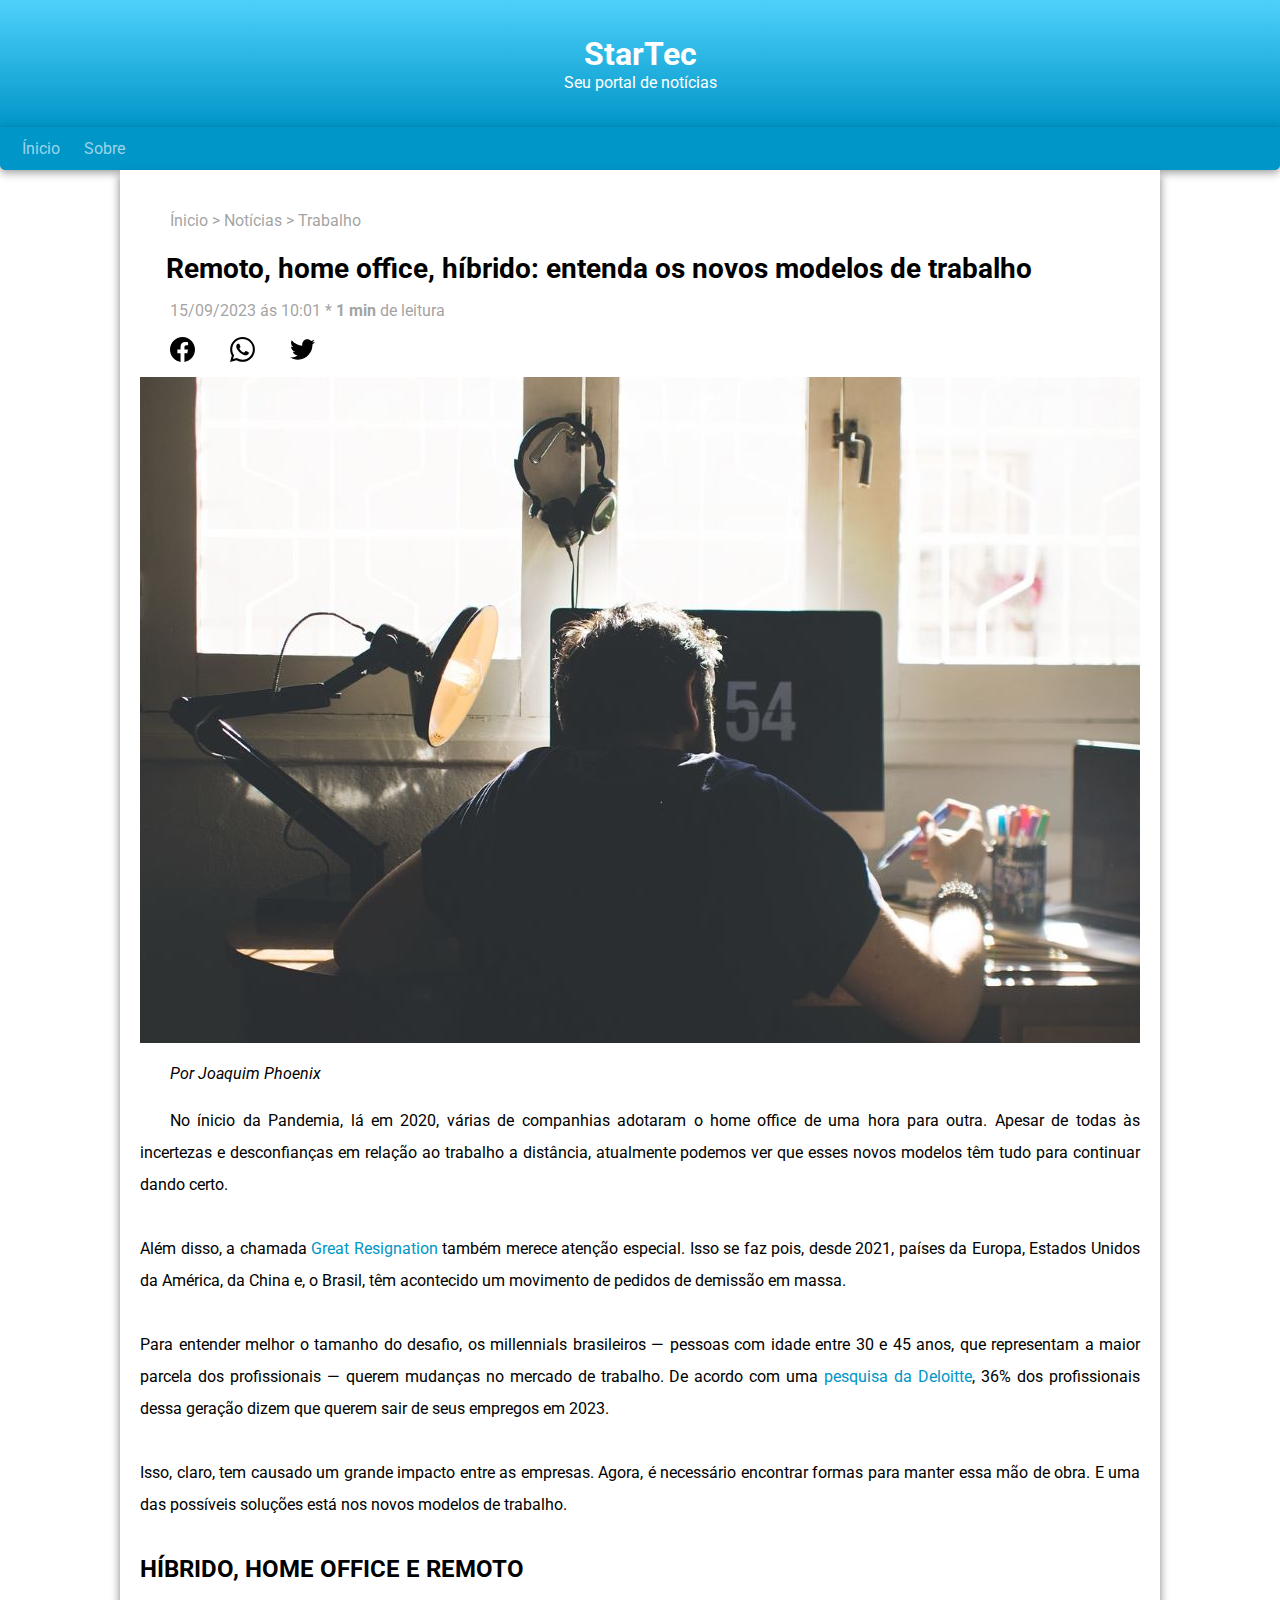
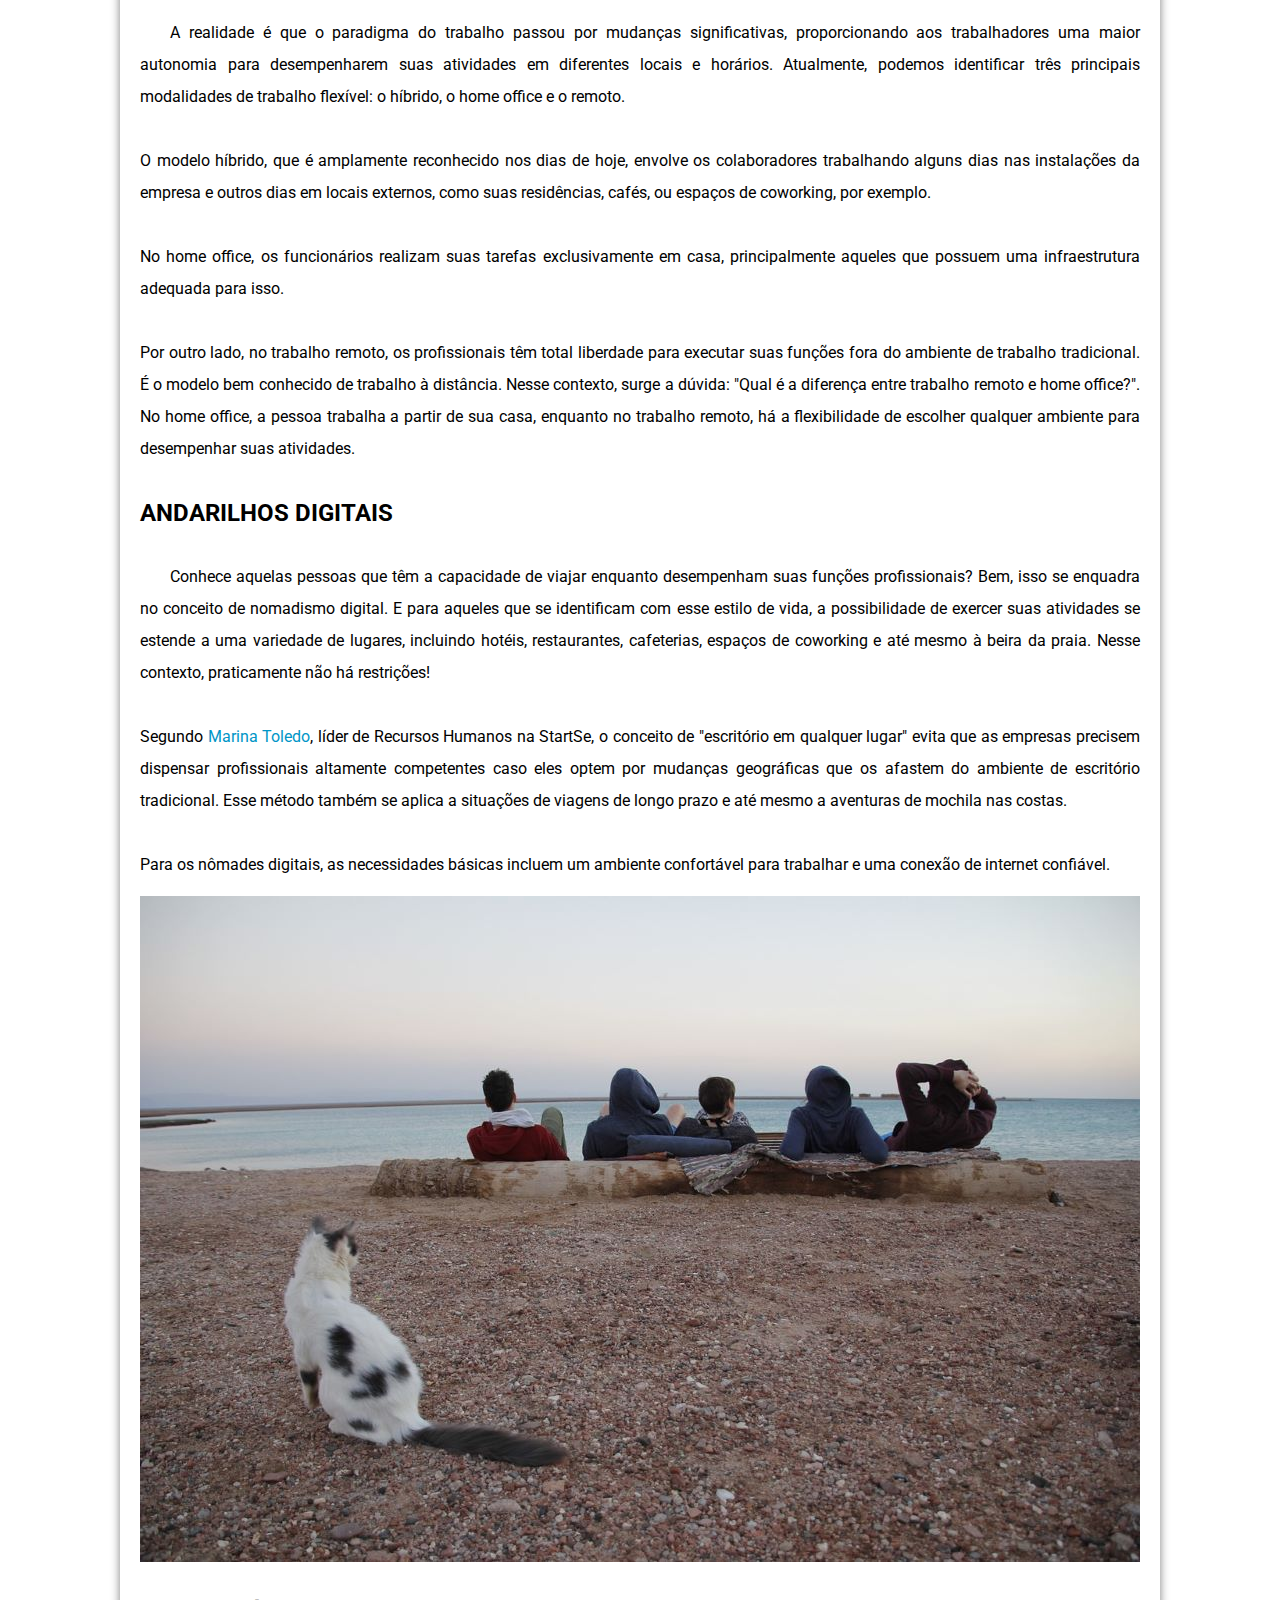
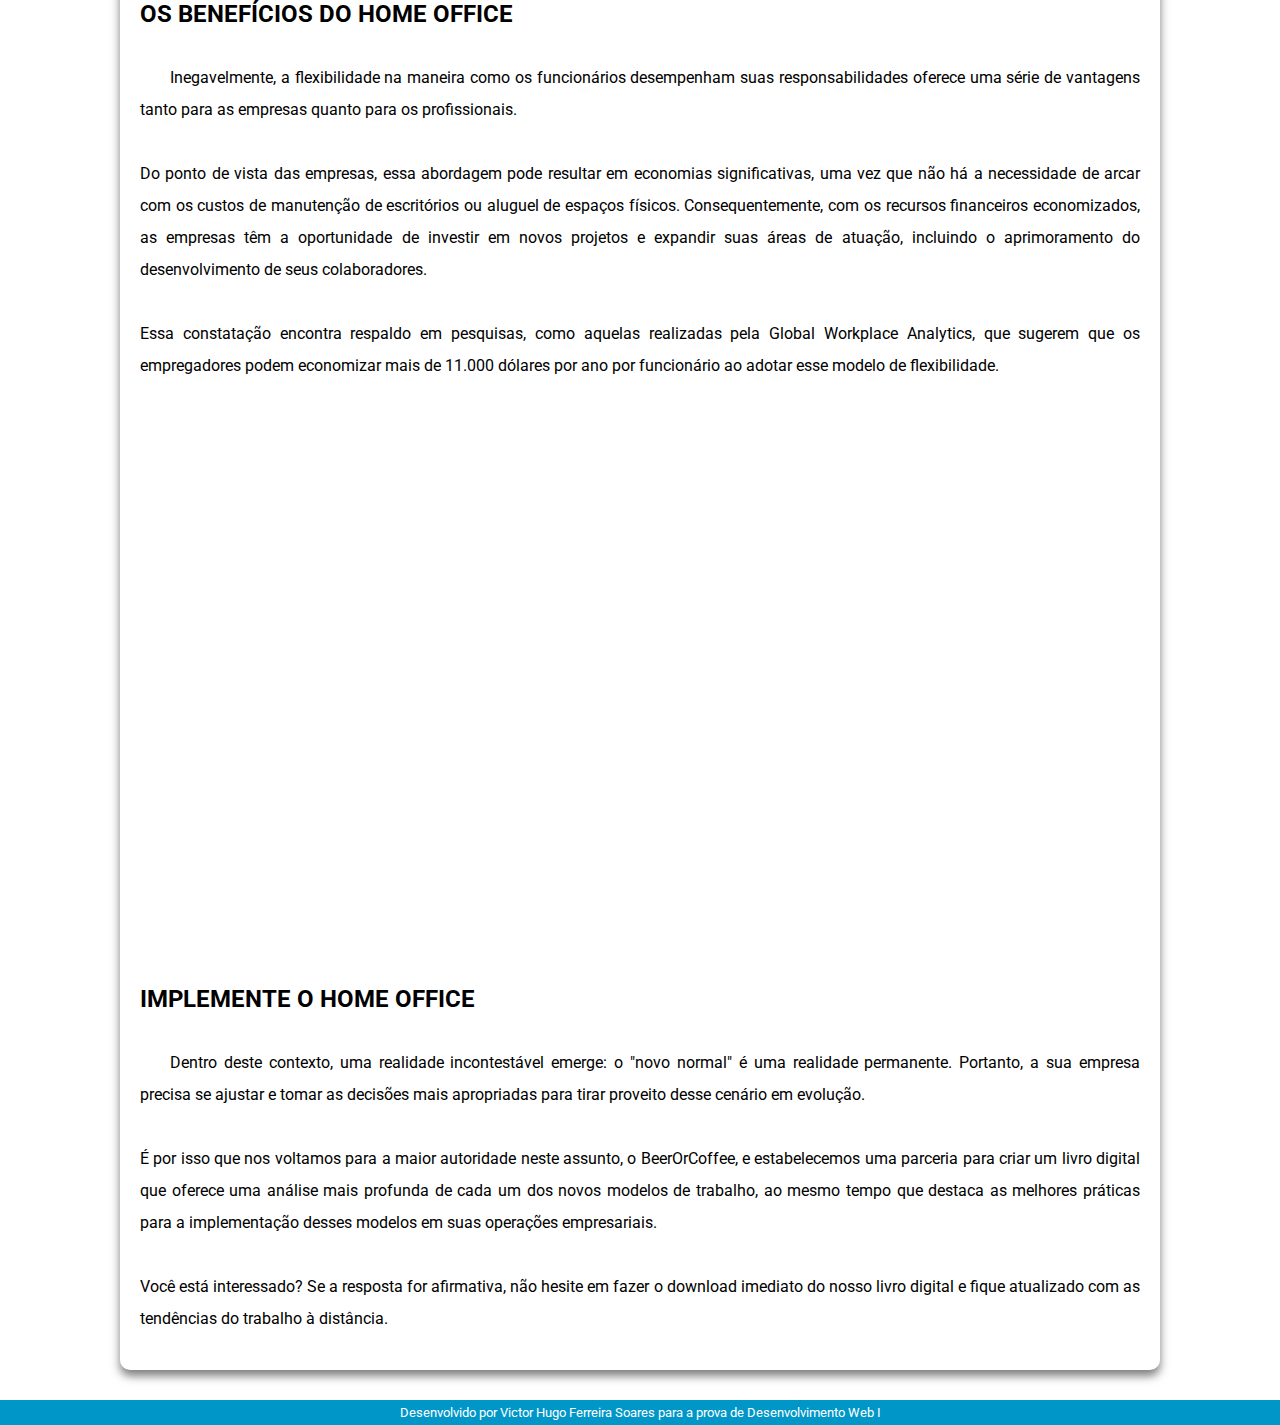
<file: StarTec - seu portal de nóticias sobre tecnologia/index.html>
<!DOCTYPE html>
<html lang="pt-br">

<head>
    <meta charset="UTF-8">
    <meta name="viewport" content="width=device-width, initial-scale=1.0">
    <title>StarTec - Seu portal de notícias sobre tecnologia</title>
    <link rel="stylesheet" href="style.css">
    <link rel="shortcut icon" href="Imagens/StarTec.png" type="image/x-icon">
</head>

<body>
    <div class="Logo">
        <h1>StarTec</h1>
        Seu portal de notícias
    </div>
    <nav class="Menu">
        <a href="index.html">Ínicio</a>
        <a href="Páginas/Sobre/index.html">Sobre</a>
    </nav>
    <article class="Corpo">
        <div class="Título">
            <p class="Subinfo">Ínicio > Notícias > Trabalho</p>
            <h1>Remoto, home office, híbrido: entenda os novos modelos de trabalho</h1>
            <p class="Subinfo" id="Concerto">15/09/2023 ás 10:01 * <b>1 min</b> de leitura</p>
            <div class="Share">
                <a href="https://www.facebook.com/sharer/sharer.php?u=" target="_blank">
                    <img width="25" height="25" src="Imagens/face.svg" alt="">
                </a>
                <a href="https://api.whatsapp.com/send?text=Confira este site: " target="_blank">
                    <img widht="25" height="25" src="Imagens/whatsapp.svg" alt="">
                </a>
                <a href="https://twitter.com/intent/tweet?url='" target="_blank">
                    <img width="25" height="25" src="Imagens/twitter.svg" alt="">
                </a>
            </div>
        </div>
        <img src="Imagens/pessoa-trabalhando.jpg" alt="Pessoa trabalhando">
        </div>
        <p class="Autor"><i>Por Joaquim Phoenix</i></p>
        <p>No ínicio da Pandemia, lá em 2020, várias de companhias adotaram o home office de uma hora para
            outra. Apesar de todas às incertezas e desconfianças em relação ao trabalho a distância, atualmente podemos
            ver que esses novos modelos têm tudo para continuar dando certo.
            <br>
            <br>
            Além disso, a chamada <a href="https://www.startse.com/artigos/great-resignation-demissoes-eua/"
                target="_blank">Great Resignation</a> também merece atenção especial. Isso se faz pois, desde 2021,
            países
            da
            Europa, Estados Unidos da América, da China e, o Brasil, têm acontecido um movimento de pedidos de
            demissão em massa.
            <br>
            <br>
            Para entender melhor o tamanho do desafio, os millennials brasileiros — pessoas com idade entre 30 e 45
            anos,
            que representam a maior parcela dos profissionais — querem mudanças no mercado de trabalho. De acordo com
            uma <a href="https://www2.deloitte.com/br/pt/pages/human-capital/articles/millennials-survey.html"
                target="_blank">pesquisa da
                Deloitte</a>, 36% dos profissionais dessa geração dizem que querem sair de seus empregos em 2023.
            <br>
            <br>
            Isso, claro, tem causado um grande impacto entre as empresas. Agora, é necessário encontrar formas para
            manter
            essa mão de obra. E uma das possíveis soluções está nos novos modelos de trabalho.
        </p>
        <br>
        <h2>HÍBRIDO, HOME OFFICE E REMOTO</h2>
        <br>
        <p>
            A realidade é que o paradigma do trabalho passou por mudanças significativas, proporcionando aos
            trabalhadores
            uma maior autonomia para desempenharem suas atividades em diferentes locais e horários. Atualmente, podemos
            identificar três principais modalidades de trabalho flexível: o híbrido, o home office e o remoto.
            <br>
            <br>
            O modelo híbrido, que é amplamente reconhecido nos dias de hoje, envolve os colaboradores trabalhando alguns
            dias nas instalações da empresa e outros dias em locais externos, como suas residências, cafés, ou espaços
            de
            coworking, por exemplo.
            <br>
            <br>
            No home office, os funcionários realizam suas tarefas exclusivamente em casa, principalmente aqueles que
            possuem
            uma infraestrutura adequada para isso.
            <br>
            <br>
            Por outro lado, no trabalho remoto, os profissionais têm total liberdade para executar suas funções fora do
            ambiente de trabalho tradicional. É o modelo bem conhecido de trabalho à distância. Nesse contexto, surge a
            dúvida: "Qual é a diferença entre trabalho remoto e home office?". No home office, a pessoa trabalha a
            partir de
            sua casa, enquanto no trabalho remoto, há a flexibilidade de escolher qualquer ambiente para desempenhar
            suas
            atividades.
        </p>
        <br>
        <h2>ANDARILHOS DIGITAIS</h2>
        <br>
        <p>
            Conhece aquelas pessoas que têm a capacidade de viajar enquanto desempenham suas funções profissionais? Bem,
            isso se enquadra no conceito de nomadismo digital. E para aqueles que se identificam com esse estilo de
            vida, a
            possibilidade de exercer suas atividades se estende a uma variedade de lugares, incluindo hotéis,
            restaurantes,
            cafeterias, espaços de coworking e até mesmo à beira da praia. Nesse contexto, praticamente não há
            restrições!
            <br>
            <br>
            Segundo <a href="https://www.linkedin.com/in/marina-toledo-20264a129/?originalSubdomain=br"
                target="_blank">Marina Toledo</a>, líder de Recursos Humanos na StartSe, o conceito de "escritório em
            qualquer lugar" evita
            que as empresas precisem dispensar profissionais altamente competentes caso eles optem por mudanças
            geográficas
            que os afastem do ambiente de escritório tradicional. Esse método também se aplica a situações de viagens de
            longo prazo e até mesmo a aventuras de mochila nas costas.
            <br>
            <br>
            Para os nômades digitais, as necessidades básicas incluem um ambiente confortável para trabalhar e uma
            conexão
            de internet confiável.
        </p>
        <img src="Imagens/andarilhos.jpg" alt="Pessoas andarilhas">
        <br>
        <br>
        <h2>OS BENEFÍCIOS DO HOME OFFICE</h2>
        <br>
        <p>
            Inegavelmente, a flexibilidade na maneira como os funcionários desempenham suas responsabilidades oferece
            uma
            série de vantagens tanto para as empresas quanto para os profissionais.
            <br>
            <br>
            Do ponto de vista das empresas, essa abordagem pode resultar em economias significativas, uma vez que não há
            a
            necessidade de arcar com os custos de manutenção de escritórios ou aluguel de espaços físicos.
            Consequentemente,
            com os recursos financeiros economizados, as empresas têm a oportunidade de investir em novos projetos e
            expandir suas áreas de atuação, incluindo o aprimoramento do desenvolvimento de seus colaboradores.
            <br>
            <br>
            Essa constatação encontra respaldo em pesquisas, como aquelas realizadas pela Global Workplace Analytics,
            que
            sugerem que os empregadores podem economizar mais de 11.000 dólares por ano por funcionário ao adotar esse
            modelo de flexibilidade.
        </p>
        <div class="video">
            <iframe width="560" height="315" src="https://www.youtube.com/embed/badvajP-My8?si=OM2L9JgHCUgENMia"
                title="YouTube video player" frameborder="0"
                allow="accelerometer; autoplay; clipboard-write; encrypted-media; gyroscope; picture-in-picture; web-share"
                allowfullscreen></iframe>
        </div>
        <br>
        <br>
        <h2>IMPLEMENTE O HOME OFFICE</h2>
        <br>
        <p>
            Dentro deste contexto, uma realidade incontestável emerge: o "novo normal" é uma realidade permanente.
            Portanto,
            a sua empresa precisa se ajustar e tomar as decisões mais apropriadas para tirar proveito desse cenário em
            evolução.
            <br>
            <br>
            É por isso que nos voltamos para a maior autoridade neste assunto, o BeerOrCoffee, e estabelecemos uma
            parceria
            para criar um livro digital que oferece uma análise mais profunda de cada um dos novos modelos de trabalho,
            ao
            mesmo tempo que destaca as melhores práticas para a implementação desses modelos em suas operações
            empresariais.
            <br>
            <br>
            Você está interessado? Se a resposta for afirmativa, não hesite em fazer o download imediato do nosso livro
            digital e fique atualizado com as tendências do trabalho à distância.
        </p>
    </article>
    <footer>Desenvolvido por Victor Hugo Ferreira Soares para a prova de Desenvolvimento Web I</footer>
    <script>
        function shareWhatsApp() {
            // Substitua a URL e o texto conforme necessário
            window.open('https://api.whatsapp.com/send?text=Confira este site: ' + encodeURIComponent(window.location.href));
        }

        function shareEmail() {
            // Substitua o endereço de email e o assunto conforme necessário
            window.location.href = 'mailto:?subject=Confira este site&body=' + encodeURIComponent(window.location.href);
        }

        function shareTwitter() {
            // Substitua o texto e a URL conforme necessário
            window.open('https://twitter.com/intent/tweet?url=' + encodeURIComponent(window.location.href) + '&text=Confira este site');
        }

        function shareFacebook() {
            // Substitua a URL e o título conforme necessário
            window.open('https://www.facebook.com/sharer/sharer.php?u=' + encodeURIComponent(window.location.href) + '&title=Confira este site');
        }
    </script>
</body>

</html>
</file>
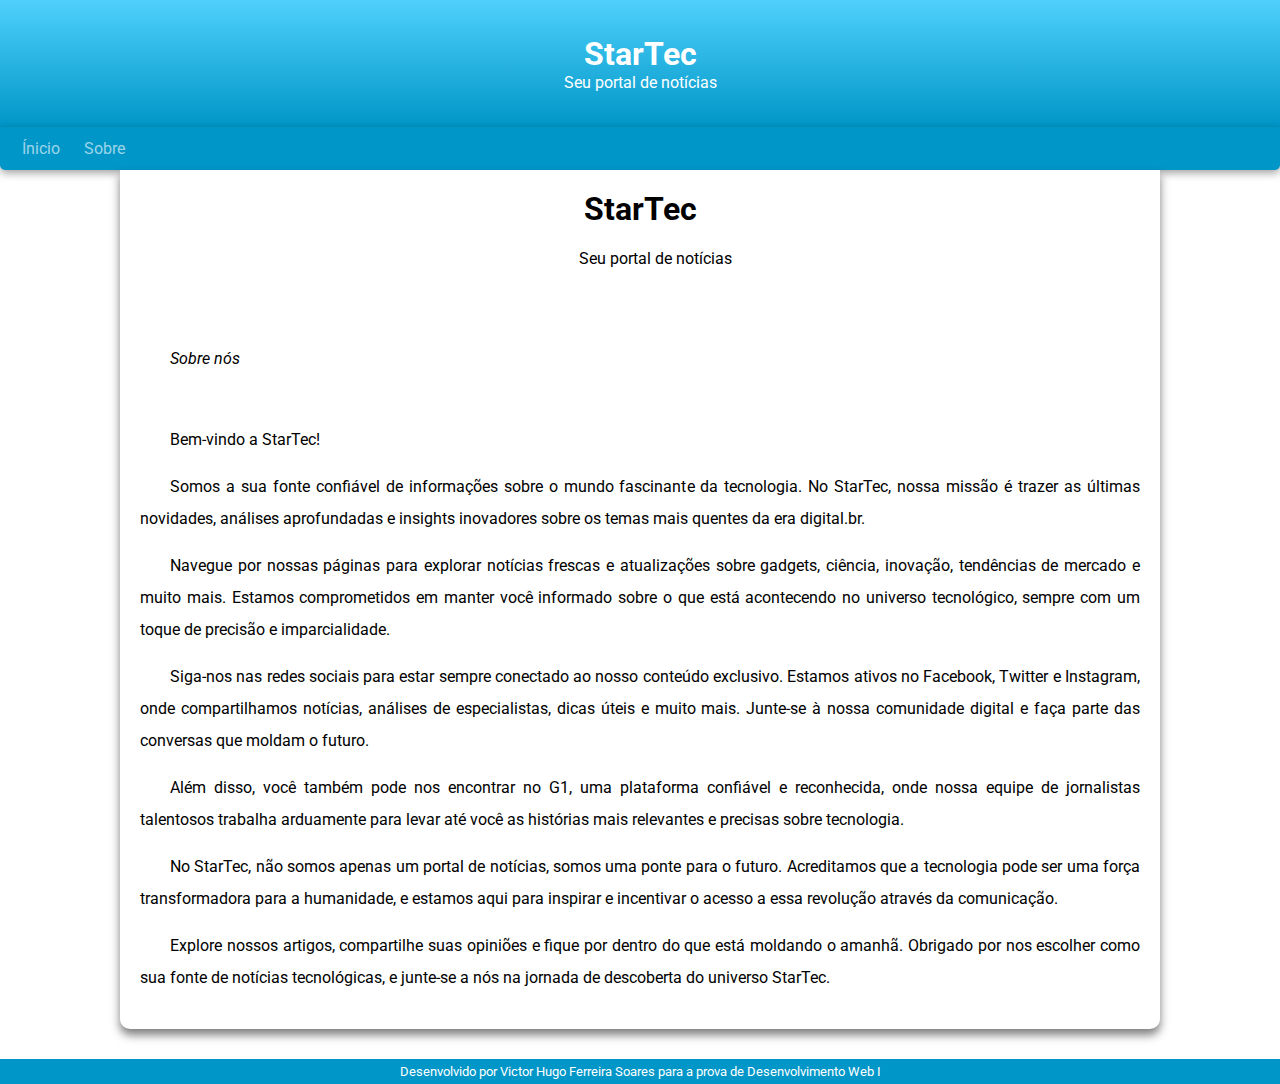
<file: StarTec - seu portal de nóticias sobre tecnologia/Páginas/Sobre/index.html>
<!DOCTYPE html>
<html lang="pt-br">

<head>
    <meta charset="UTF-8">
    <meta name="viewport" content="width=device-width, initial-scale=1.0">
    <title>Sobre</title>
    <link rel="stylesheet" href="style.css">
    <link rel="shortcut icon" href="Imagens2/StarTec.png" type="image/x-icon">
</head>

<body>
    <div class="Logo">
        <h1>StarTec</h1>
        Seu portal de notícias
    </div>
    <nav class="Menu">
        <a href="../../index.html">Ínicio</a>
        <a href="./index.html">Sobre</a>
    </nav>
    <div class="Corpo">
        <h1 id="identificador">StarTec</h1>
        <p id="identificador">Seu portal de notícias</p>
        <br>
        <br>
        <i>
            <p>Sobre nós</p>
        </i>
        <br>
        <p>
        <p>Bem-vindo a StarTec!</p>

        <p>Somos a sua fonte confiável de informações sobre o mundo fascinante da tecnologia. No StarTec, nossa missão é
            trazer as últimas novidades, análises aprofundadas e insights inovadores sobre os temas mais quentes da era
            digital.br. </p>
        <p>Navegue por nossas páginas para explorar notícias frescas e atualizações sobre gadgets, ciência, inovação,
            tendências de mercado e muito mais. Estamos comprometidos em manter você informado sobre o que está
            acontecendo no universo tecnológico, sempre com um toque de precisão e imparcialidade.</p> 
        <p>Siga-nos nas redes sociais para estar sempre conectado ao nosso conteúdo exclusivo. Estamos ativos no
            Facebook, Twitter e Instagram, onde compartilhamos notícias, análises de especialistas, dicas úteis e muito
            mais. Junte-se à nossa comunidade digital e faça parte das conversas que moldam o futuro.</p>

        <p>Além disso, você também pode nos encontrar no G1, uma plataforma confiável e reconhecida, onde nossa equipe
            de jornalistas talentosos trabalha arduamente para levar até você as histórias mais relevantes e precisas
            sobre tecnologia.</p>

        <p>No StarTec, não somos apenas um portal de notícias, somos uma ponte para o futuro. Acreditamos que a
            tecnologia pode ser uma força transformadora para a humanidade, e estamos aqui para inspirar e incentivar o
            acesso a essa revolução através da comunicação.</p>

        <p>Explore nossos artigos, compartilhe suas opiniões e fique por dentro do que está moldando o amanhã. Obrigado
            por nos escolher como sua fonte de notícias tecnológicas, e junte-se a nós na jornada de descoberta do
            universo StarTec.</p>

    </div>

    <footer>
        Desenvolvido por Victor Hugo Ferreira Soares para a prova de Desenvolvimento Web I
    </footer>
</body>

</html>
</file>
<file: StarTec - seu portal de nóticias sobre tecnologia/style.css>
@charset "UTF-8";
@import url('https://fonts.googleapis.com/css2?family=Roboto:ital,wght@0,100;0,300;0,400;0,500;0,700;0,900;1,100;1,300;1,400;1,500;1,700;1,900&display=swap');

:root {
    --fonte1: 'Roboto', sans-serif;
    --color1: #0096C7;
    --color2: #caf0f8;
}

* {
    padding: 0px;
    margin: 0px;
    font-family: var(--fonte1);
}

.Logo {
    text-align: center;
    padding: 35px;
    margin: auto;
    background-image: linear-gradient(to bottom, #03bcfab2, #0096C7);
    color: white;
}



.Logo > p {
    font-size: 16px;
    font-weight: light;
}

.Menu {
    background-color: var(--color1);
    color: rgb(224, 224, 224);
    padding: 12px;
    text-align: left;
    font-size: 16px;
    box-shadow: 0px 3px 9px rgba(0, 0, 0, 0.377);
    border-bottom-left-radius: 5px;
    border-bottom-right-radius: 5px;
}

.Menu > a {
    text-decoration: none;
    color: rgba(255, 255, 255, 0.616);
    padding: 5px;
    margin: 0px 5px 0px 5px;
}

.Menu > a:hover {
    color: var(--color1);
    transition: 0.3s;
    background-color: rgba(255, 255, 255, 0.788);
    border-radius: 5px;
    padding: 8px;
}

.Corpo {
    background-color: white;
    min-width: 300px;
    max-width: 1000px;
    margin: auto;
    margin-bottom: 30px;
    padding: 20px;
    box-shadow: 0px 6px 10px rgba(0, 0, 0, 0.509);
    border-bottom-left-radius: 10px;
    border-bottom-right-radius: 10px;
}

.Corpo p {
    margin: 15px 0px 15px 0;
    text-align: justify;
    text-indent: 30px;
    font-size: 1em;
    line-height: 2em;
}

.Corpo a {
    text-decoration: none;
    color: var(--color1);
}

.Corpo a:hover {
    text-decoration: underline;
}

.Corpo img {
    display: block;
    margin: auto;
}

.video {
    background-color: var(--cor5);
    margin: 0px -20px 30px -20px;
    padding: 20px;
    padding-bottom: 50%;
    position: relative;
}

.video > iframe {
    position: absolute;
    top: 5%;
    left: 5%;
    width: 90%;
    height: 90%;
}

.Subinfo {
    color: rgba(133, 133, 133, 0.76);
    font-weight: light;
    font-size: 12px;
    text-align: left;

}

.Título h1 {
    font-size: 28px;
    padding-left: 26px;
}

.Share {
    display: flex;
    margin-left: 30px;
    color: #fff;
    border: none;
    border-radius: 5px;
    cursor: pointer;
}

.Share > a {
    padding-right: 20px;
    margin: 10px 15px 15px 0px;
}

.Subinfo#Concerto {
    margin: 10px 0px 0px 0px;
}

footer {
    background-color: var(--color1);
    color: white;
    text-align: center;
    font-size: 0.8em;
    padding: 5px;
}
</file>
<file: StarTec - seu portal de nóticias sobre tecnologia/Páginas/Sobre/style.css>
@charset "UTF-8";
@import url('https://fonts.googleapis.com/css2?family=Roboto:ital,wght@0,100;0,300;0,400;0,500;0,700;0,900;1,100;1,300;1,400;1,500;1,700;1,900&display=swap');

:root {
    --fonte1: 'Roboto', sans-serif;
    --color1: #0096C7;
    --color2: #caf0f8;
}

* {
    padding: 0px;
    margin: 0px;
    font-family: var(--fonte1);
}

.Logo {
    text-align: center;
    padding: 35px;
    margin: auto;
    background-image: linear-gradient(to bottom, #03bcfab2, #0096C7);
    color: white;
}



.Logo > p {
    font-size: 16px;
    font-weight: light;
}

.Menu {
    background-color: var(--color1);
    color: rgb(224, 224, 224);
    padding: 12px;
    text-align: left;
    font-size: 16px;
    box-shadow: 0px 3px 9px rgba(0, 0, 0, 0.377);
    border-bottom-left-radius: 5px;
    border-bottom-right-radius: 5px;
}

.Menu > a {
    text-decoration: none;
    color: rgba(255, 255, 255, 0.616);
    padding: 5px;
    margin: 0px 5px 0px 5px;
}

.Menu > a:hover {
    color: var(--color1);
    transition: 0.3s;
    background-color: rgba(255, 255, 255, 0.788);
    border-radius: 5px;
    padding: 8px;
}

.Corpo {
    background-color: white;
    min-width: 300px;
    max-width: 1000px;
    margin: auto;
    margin-bottom: 30px;
    padding: 20px;
    box-shadow: 0px 6px 10px rgba(0, 0, 0, 0.509);
    border-bottom-left-radius: 10px;
    border-bottom-right-radius: 10px;
}

.Corpo > h1#identificador {
    text-align: center;
    color: black;
    padding-bottom: 0px;
}

.Corpo > p#identificador {
    text-align: center;
    padding: 0px;
}

.Corpo p {
    margin: 15px 0px 15px 0;
    text-align: justify;
    text-indent: 30px;
    font-size: 1em;
    line-height: 2em;
}

.Corpo a {
    text-decoration: none;
    color: var(--color1);
}

.Corpo a:hover {
    text-decoration: underline;
}

.Corpo img {
    display: block;
    margin: auto;
}

.video {
    background-color: var(--cor5);
    margin: 0px -20px 30px -20px;
    padding: 20px;
    padding-bottom: 50%;
    position: relative;
}

.video>iframe {
    position: absolute;
    top: 5%;
    left: 5%;
    width: 90%;
    height: 90%;
}

.Subinfo {
    color: rgba(133, 133, 133, 0.76);
    font-weight: light;
    font-size: 12px;
    text-align: left;

}

.Título h1 {
    font-size: 28px;
    padding-left: 26px;
}

.Share {
    display: flex;
    margin-left: 30px;
    color: #fff;
    border: none;
    border-radius: 5px;
    cursor: pointer;
}

.Share > a {
    padding-right: 20px;
    margin: 10px 15px 15px 0px;
}

.Subinfo#Concerto {
    margin: 10px 0px 0px 0px;
}

footer {
    background-color: var(--color1);
    color: white;
    text-align: center;
    font-size: 0.8em;
    padding: 5px;
}
</file>
